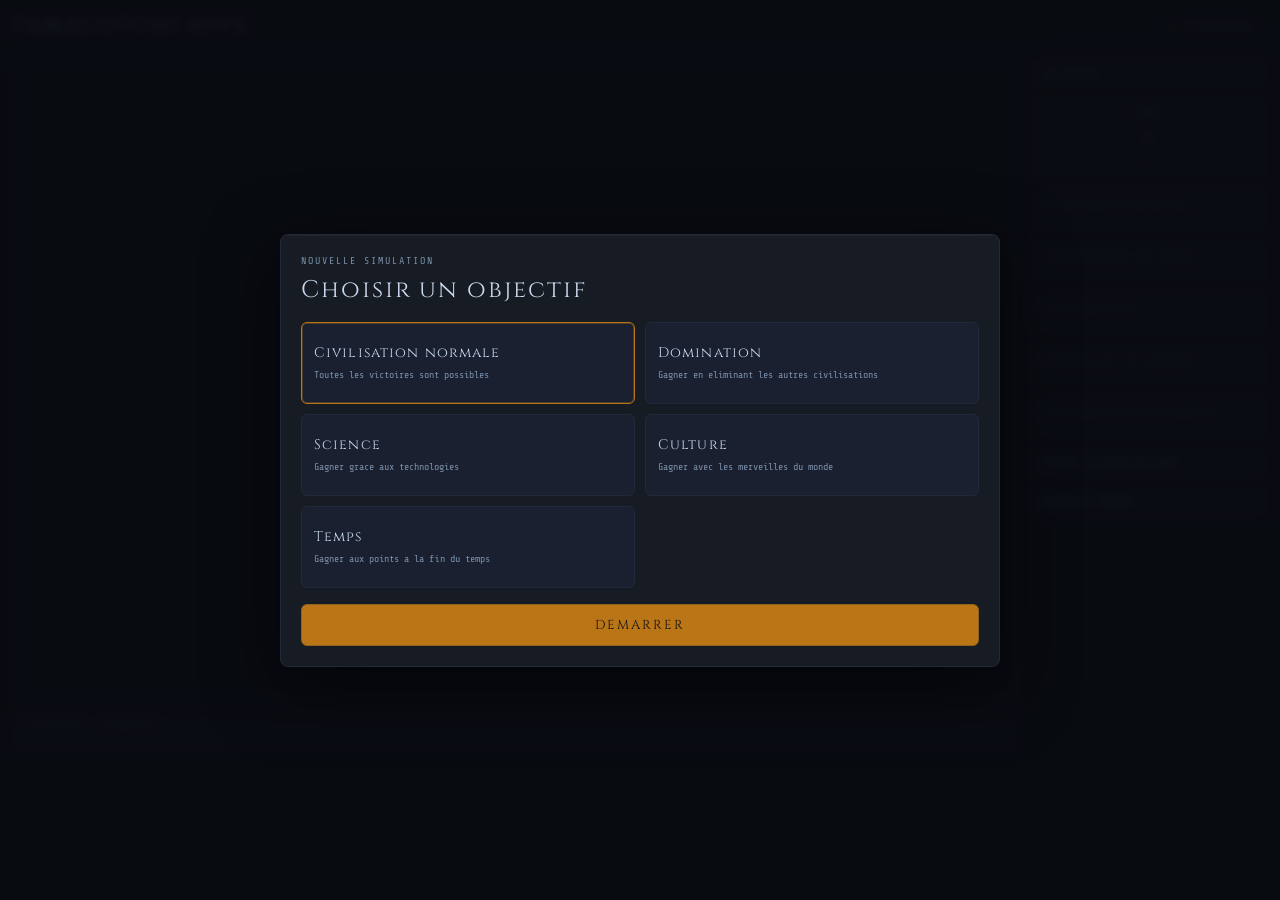
<file: static/index.html>
<!DOCTYPE html>
<html lang="fr">
<head>
  <meta charset="UTF-8"/>
  <meta name="viewport" content="width=device-width, initial-scale=1.0"/>
  <title>Simulation de Civilisation</title>
  <link href="https://fonts.googleapis.com/css2?family=Cinzel:wght@400;600&family=Share+Tech+Mono&display=swap" rel="stylesheet">
  <link rel="stylesheet" href="style.css">
</head>
<body>

<div class="start-screen" id="startScreen">
  <div class="start-panel">
    <div class="start-kicker">Nouvelle simulation</div>
    <h2>Choisir un objectif</h2>
    <div class="start-options">
      <button class="start-option selected" data-objective="normal">
        <span>Civilisation normale</span>
        <small>Toutes les victoires sont possibles</small>
      </button>
      <button class="start-option" data-objective="domination">
        <span>Domination</span>
        <small>Gagner en eliminant les autres civilisations</small>
      </button>
      <button class="start-option" data-objective="science">
        <span>Science</span>
        <small>Gagner grace aux technologies</small>
      </button>
      <button class="start-option" data-objective="culture">
        <span>Culture</span>
        <small>Gagner avec les merveilles du monde</small>
      </button>
      <button class="start-option" data-objective="time">
        <span>Temps</span>
        <small>Gagner aux points a la fin du temps</small>
      </button>
    </div>
    <button class="start-launch" id="startBtn">DEMARRER</button>
  </div>
</div>

<header>
  <h1>TAMAGOTCHI HIVE</h1>
  <div class="conn">
    <div class="dot" id="dot"></div>
    <span id="connLbl">connexion...</span>
  </div>
</header>

<div class="main">

  <!-- Carte -->
  <div class="map-col">
    <div id="mapWrap">
      <canvas id="map"></canvas>
      <div id="tooltip"></div>
    </div>

    <!-- Legende terrain -->
    <div class="panel legend-panel">
      <div class="panel-title">Legende - Terrain</div>
      <div class="legend" id="legend"></div>
    </div>
  </div>

  <!-- Barre laterale -->
  <div class="sidebar">

    <button class="btn-action" id="pauseBtn">⏸ PAUSE</button>

    <!-- Tour -->
    <div class="panel tour-panel">
      <div class="turn-label">TOUR</div>
      <div class="turn-num" id="turnNum">-</div>
      <div class="turn-label" id="eraLabel">-</div>
    </div>

    <div class="panel">
      <div class="panel-title">Classement Mondial</div>
      <div id="powerBoard"></div>
    </div>

    <div class="panel">
      <div class="panel-title">Progression Victoire</div>
      <div id="victoryBoard"></div>
    </div>

    <!-- Civilisations -->
    <div class="panel">
      <div class="panel-title">Civilisations</div>
      <div id="civList"></div>
    </div>

    <!-- Merveilles -->
    <div class="panel">
      <div class="panel-title">Merveilles du Monde</div>
      <div id="wonderList"></div>
    </div>

    <!-- Journal d'evenements -->
    <div class="panel">
      <div class="panel-title">Journal des Evenements</div>
      <div class="events" id="eventLog"></div>
    </div>

    <!-- Boutons -->
    <button class="btn-action" id="techTreeBtn">ARBRE TECHNOLOGIQUE</button>
    <button class="btn-action" id="restartBtn">NOUVEAU MONDE</button>

  </div>
</div>

<!-- Modal arbre technologique -->
<div id="techModal" class="modal-overlay">
  <div class="modal-card">
    <div class="modal-header">
      <span class="modal-title">ARBRE TECHNOLOGIQUE</span>
      <button class="modal-close" id="closeTechBtn">Fermer</button>
    </div>
    <div class="tech-era-labels" id="eraLabels"></div>
    <div class="tech-canvas-wrap">
      <canvas id="techCanvas"></canvas>
    </div>
    <div class="tech-legend">
      <span class="tech-leg-item"><span class="tech-leg-known"></span> Decouverte</span>
      <span class="tech-leg-item"><span class="tech-leg-unknown"></span> Non decouverte</span>
      <span class="tech-leg-item">Points colores = civilisations qui possedent la tech</span>
    </div>
  </div>
</div>

<script src="the.js"></script>
</body>
</html>
</file>
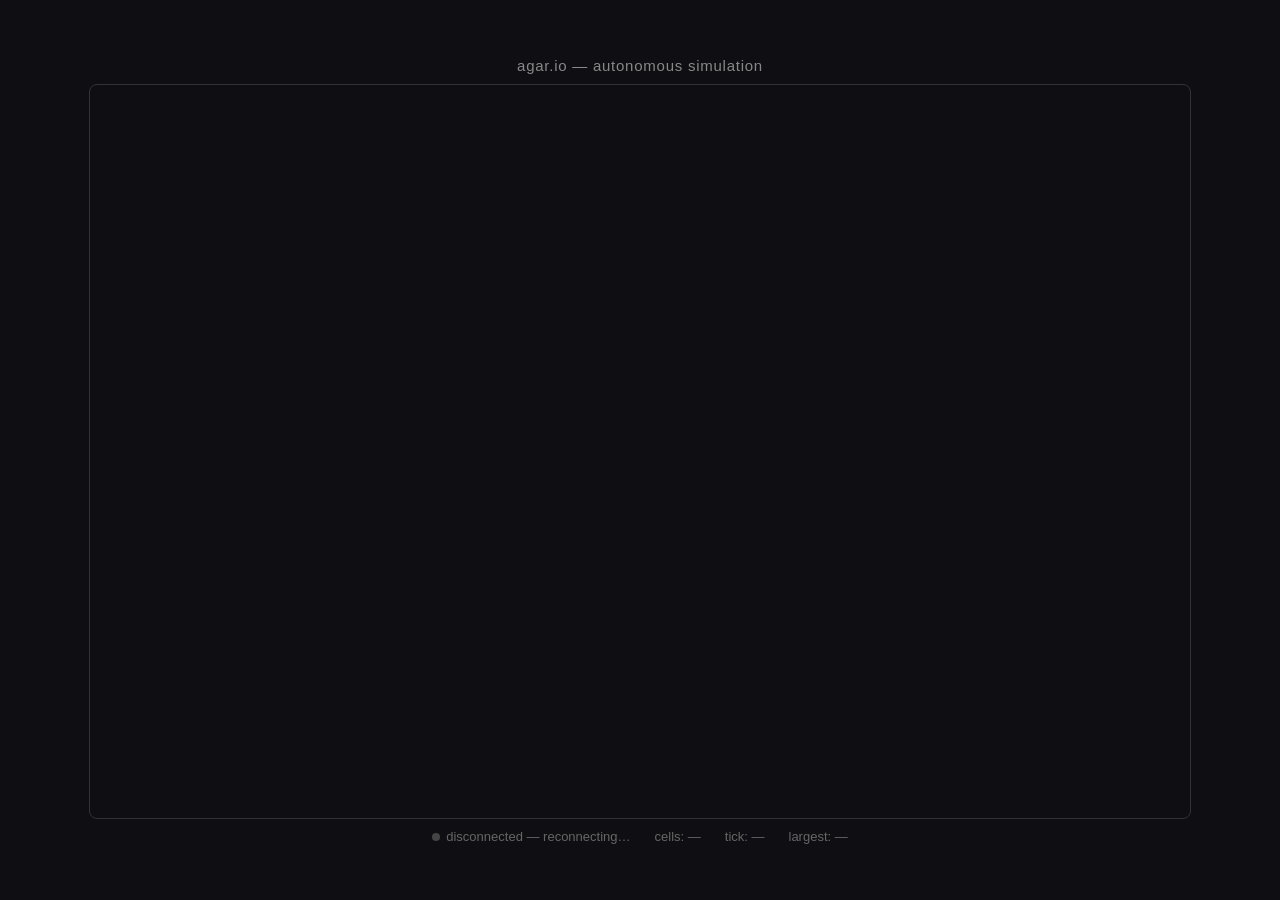
<file: backend/static/index.html>
<!DOCTYPE html>
<html lang="en">
<head>
  <meta charset="UTF-8" />
  <meta name="viewport" content="width=device-width, initial-scale=1.0" />
  <title>Tomodatchi Simulation</title>
  <style>
    * { margin: 0; padding: 0; box-sizing: border-box; }
    body {
      background: #0f0f13;
      display: flex;
      flex-direction: column;
      align-items: center;
      justify-content: center;
      min-height: 100vh;
      font-family: sans-serif;
      color: #ccc;
    }
    h1 { font-size: 15px; font-weight: 500; margin-bottom: 10px; letter-spacing: 0.05em; color: #888; }
    #canvas {
      border: 1px solid #333;
      border-radius: 8px;
      display: block;
    }
    #hud {
      display: flex;
      gap: 24px;
      margin-top: 10px;
      font-size: 13px;
      color: #666;
    }
    #status {
      width: 8px; height: 8px;
      border-radius: 50%;
      background: #444;
      display: inline-block;
      margin-right: 6px;
      vertical-align: middle;
    }
    #status.connected { background: #1D9E75; }
  </style>
</head>
<body>
  <h1>agar.io — autonomous simulation</h1>
  <canvas id="canvas"></canvas>
  <div id="hud">
    <span><span id="status"></span><span id="connLabel">connecting…</span></span>
    <span id="cellCount">cells: —</span>
    <span id="tickLabel">tick: —</span>
    <span id="largest">largest: —</span>
  </div>

  <script>
    // ── Canvas setup ──────────────────────────────────────────────────────────
    const canvas = document.getElementById('canvas');
    const ctx = canvas.getContext('2d');

    // World dimensions (must match Go constants)
    const WORLD_W = 1200;
    const WORLD_H = 800;

    function resize() {
      const maxW = Math.min(window.innerWidth - 32, 1100);
      const scale = maxW / WORLD_W;
      canvas.width  = Math.round(WORLD_W * scale);
      canvas.height = Math.round(WORLD_H * scale);
      canvas.dataset.scale = scale;
    }
    resize();
    window.addEventListener('resize', resize);

    // ── State ─────────────────────────────────────────────────────────────────
    let currentState = null;
    let prevState = null;
    let lastTickTime = 0;
    const TICK_MS = 1000 / 30; // matches server tick rate

    // ── WebSocket ─────────────────────────────────────────────────────────────
    const statusDot   = document.getElementById('status');
    const connLabel   = document.getElementById('connLabel');
    const cellCount   = document.getElementById('cellCount');
    const tickLabel   = document.getElementById('tickLabel');
    const largestSpan = document.getElementById('largest');

    function connect() {
      const ws = new WebSocket(`ws://${location.host}/ws`);

      ws.onopen = () => {
        statusDot.className = 'connected';
        connLabel.textContent = 'connected';
      };

      ws.onmessage = (evt) => {
        prevState = currentState;
        currentState = JSON.parse(evt.data);
        lastTickTime = performance.now();

        // HUD
        cellCount.textContent  = `cells: ${currentState.cells.length}`;
        tickLabel.textContent  = `tick: ${currentState.tick}`;
        const biggest = currentState.cells.reduce((a, b) => a.r > b.r ? a : b, currentState.cells[0]);
        largestSpan.textContent = `largest: r=${Math.round(biggest?.r ?? 0)}`;
      };

      ws.onclose = () => {
        statusDot.className = '';
        connLabel.textContent = 'disconnected — reconnecting…';
        setTimeout(connect, 2000);
      };

      ws.onerror = () => ws.close();
    }

    connect();

    // ── Interpolation helper ──────────────────────────────────────────────────
    // Smoothly blend between prev and current state for buttery rendering
    function lerp(a, b, t) { return a + (b - a) * t; }

    function interpCells(prev, curr, t) {
      if (!prev) return curr;
      // Build a map of prev cells by id for quick lookup
      const prevMap = {};
      for (const c of prev.cells) prevMap[c.id] = c;

      return curr.cells.map(c => {
        const p = prevMap[c.id];
        if (!p) return c;
        return { ...c, x: lerp(p.x, c.x, t), y: lerp(p.y, c.y, t), r: lerp(p.r, c.r, t) };
      });
    }

    // ── Render ────────────────────────────────────────────────────────────────
    function draw() {
      requestAnimationFrame(draw);
      if (!currentState) return;

      const scale = parseFloat(canvas.dataset.scale) || 1;
      const W = canvas.width;
      const H = canvas.height;

      // Interpolation factor (0 → 1 between ticks)
      const t = Math.min((performance.now() - lastTickTime) / TICK_MS, 1);
      const cells   = interpCells(prevState, currentState, t);
      const pellets = currentState.pellets;

      // Background
      ctx.fillStyle = '#0f0f13';
      ctx.fillRect(0, 0, W, H);

      // Grid
      ctx.strokeStyle = 'rgba(255,255,255,0.04)';
      ctx.lineWidth = 0.5;
      const gridSize = 40 * scale;
      for (let x = 0; x < W; x += gridSize) {
        ctx.beginPath(); ctx.moveTo(x, 0); ctx.lineTo(x, H); ctx.stroke();
      }
      for (let y = 0; y < H; y += gridSize) {
        ctx.beginPath(); ctx.moveTo(0, y); ctx.lineTo(W, y); ctx.stroke();
      }

      // Pellets
      for (const p of pellets) {
        ctx.beginPath();
        ctx.arc(p.x * scale, p.y * scale, p.r * scale, 0, Math.PI * 2);
        ctx.fillStyle = p.color;
        ctx.fill();
      }

      // Cells (sorted smallest first so bigger ones render on top)
      const sorted = [...cells].sort((a, b) => a.r - b.r);
      for (const c of sorted) {
        const cx = c.x * scale;
        const cy = c.y * scale;
        const cr = c.r * scale;

        // Cell body
        ctx.beginPath();
        ctx.arc(cx, cy, cr, 0, Math.PI * 2);
        ctx.fillStyle = c.color + 'bb';
        ctx.fill();
        ctx.strokeStyle = c.color;
        ctx.lineWidth = 2;
        ctx.stroke();

        // Size label inside cell
        if (cr > 14) {
          ctx.fillStyle = '#fff';
          ctx.font = `${Math.min(12, cr * 0.35)}px sans-serif`;
          ctx.textAlign = 'center';
          ctx.textBaseline = 'middle';
          ctx.fillText(Math.round(c.r), cx, cy);
        }
      }
    }

    draw();
  </script>
</body>
</html>
</file>
<file: static/style.css>
/* ── Reset & variables ───────────────────────────────────────────────────── */
*, *::before, *::after { margin: 0; padding: 0; box-sizing: border-box; }

:root {
  --bg:      #0d1117;
  --panel:   #161b24;
  --panel2:  #1a2030;
  --border:  #21293a;
  --text:    #7a8fa8;
  --bright:  #c9d8ec;
  --accent:  #BA7517;
  --green:   #1D9E75;
  --mono:    'Share Tech Mono', monospace;
  --serif:   'Cinzel', serif;
}

body {
  background: var(--bg);
  color: var(--bright);
  font-family: var(--mono);
  display: flex;
  flex-direction: column;
  align-items: center;
  min-height: 100vh;
  padding: 12px;
  gap: 10px;
}

.start-screen {
  position: fixed;
  inset: 0;
  z-index: 20;
  display: flex;
  align-items: center;
  justify-content: center;
  padding: 18px;
  background: rgba(8, 11, 16, 0.88);
  backdrop-filter: blur(4px);
}

.start-screen.hidden {
  display: none;
}

.start-panel {
  width: min(720px, 100%);
  background: var(--panel);
  border: 1px solid var(--border);
  border-radius: 8px;
  padding: 20px;
  box-shadow: 0 20px 70px rgba(0,0,0,0.5), inset 0 1px 0 rgba(255,255,255,0.04);
}

.start-kicker {
  font-size: 10px;
  color: var(--text);
  letter-spacing: 0.2em;
  text-transform: uppercase;
  margin-bottom: 8px;
}

.start-panel h2 {
  font-family: var(--serif);
  font-size: 24px;
  font-weight: 400;
  letter-spacing: 0.08em;
  margin-bottom: 16px;
}

.start-options {
  display: grid;
  grid-template-columns: repeat(2, minmax(0, 1fr));
  gap: 10px;
  margin-bottom: 16px;
}

.start-option {
  min-height: 82px;
  text-align: left;
  background: var(--panel2);
  border: 1px solid var(--border);
  border-radius: 6px;
  color: var(--bright);
  padding: 12px;
  cursor: pointer;
  font-family: var(--mono);
}

.start-option:hover,
.start-option.selected {
  border-color: var(--accent);
  box-shadow: inset 0 0 0 1px rgba(186,117,23,0.32);
}

.start-option span {
  display: block;
  font-family: var(--serif);
  font-size: 14px;
  letter-spacing: 0.08em;
  margin-bottom: 6px;
}

.start-option small {
  display: block;
  color: var(--text);
  font-size: 10px;
  line-height: 1.45;
}

.start-launch {
  width: 100%;
  height: 42px;
  border: 1px solid #8c641d;
  border-radius: 6px;
  background: #BA7517;
  color: #111;
  font-family: var(--serif);
  font-size: 13px;
  letter-spacing: 0.16em;
  cursor: pointer;
}

.start-launch:hover {
  filter: brightness(1.08);
}

/* ── Header ─────────────────────────────────────────────────────────────── */
header {
  width: 100%;
  max-width: 1280px;
  display: flex;
  align-items: center;
  justify-content: space-between;
  border-bottom: 1px solid var(--border);
  padding-bottom: 8px;
}

header h1 {
  font-family: var(--serif);
  font-size: 20px;
  letter-spacing: 0.14em;
  font-weight: 400;
  color: var(--bright);
}

.conn {
  display: flex;
  align-items: center;
  gap: 8px;
  font-size: 11px;
  color: var(--text);
}

.dot {
  width: 7px;
  height: 7px;
  border-radius: 50%;
  background: #333;
  transition: background 0.3s;
  flex-shrink: 0;
}
.dot.on { background: var(--green); }

/* ── Main layout ─────────────────────────────────────────────────────────── */
.main {
  width: 100%;
  max-width: 1280px;
  display: grid;
  grid-template-columns: 1fr 240px;
  gap: 10px;
  align-items: start;
}

/* ── Map column ──────────────────────────────────────────────────────────── */
.map-col {
  display: flex;
  flex-direction: column;
  gap: 10px;
}

#mapWrap {
  position: relative;
  border: 1px solid var(--border);
  border-radius: 6px;
  overflow: hidden;
  cursor: crosshair;
  box-shadow: 0 10px 35px rgba(0,0,0,0.35), inset 0 0 0 1px rgba(255,255,255,0.04);
}

canvas { display: block; }

/* ── Sidebar ─────────────────────────────────────────────────────────────── */
.sidebar {
  display: flex;
  flex-direction: column;
  gap: 8px;
}

/* ── Panels ──────────────────────────────────────────────────────────────── */
.panel {
  background: var(--panel);
  border: 1px solid var(--border);
  border-radius: 6px;
  padding: 10px 12px;
  box-shadow: inset 0 1px 0 rgba(255,255,255,0.03);
}

.panel-title {
  font-family: var(--serif);
  font-size: 10px;
  letter-spacing: 0.18em;
  color: var(--text);
  margin-bottom: 8px;
  text-transform: uppercase;
}

/* ── Tour panel ──────────────────────────────────────────────────────────── */
.tour-panel { text-align: center; }

.turn-num {
  font-family: var(--serif);
  font-size: 32px;
  color: var(--bright);
  line-height: 1;
  margin: 4px 0;
}

.turn-label {
  font-size: 9px;
  color: var(--text);
  letter-spacing: 0.22em;
  text-transform: uppercase;
}

/* ── Civ list ────────────────────────────────────────────────────────────── */
.civ-row {
  display: flex;
  align-items: flex-start;
  gap: 8px;
  padding: 6px 0;
  border-bottom: 1px solid var(--border);
}
.civ-row:last-child { border-bottom: none; }

.civ-dot {
  width: 10px;
  height: 10px;
  border-radius: 50%;
  flex-shrink: 0;
  margin-top: 2px;
}

.civ-name {
  flex: 1;
  font-size: 12px;
  color: var(--bright);
  font-weight: bold;
}

.civ-stats {
  font-size: 10px;
  color: var(--text);
  text-align: right;
  line-height: 1.6;
}

.civ-research {
  font-size: 9px;
  color: var(--text);
  margin-top: 2px;
  font-style: italic;
}

.civ-era-badge {
  font-size: 8px;
  letter-spacing: 0.1em;
  padding: 1px 5px;
  border-radius: 3px;
  margin-top: 2px;
  display: inline-block;
}

/* ── Research bar ────────────────────────────────────────────────────────── */
.research-bar-wrap {
  margin-top: 3px;
  height: 3px;
  background: var(--border);
  border-radius: 2px;
  overflow: hidden;
}
.research-bar-fill {
  height: 100%;
  border-radius: 2px;
  background: #378ADD;
  transition: width 0.4s;
}

/* ── Wonders list ────────────────────────────────────────────────────────── */
.wonder-row {
  display: flex;
  align-items: center;
  gap: 6px;
  padding: 5px 0;
  border-bottom: 1px solid var(--border);
  font-size: 11px;
}
.wonder-row:last-child { border-bottom: none; }

.wonder-icon { font-size: 13px; flex-shrink: 0; }
.wonder-icon-img {
  width: 20px;
  height: 20px;
  object-fit: contain;
  display: block;
}
.wonder-name { flex: 1; color: var(--bright); }
.wonder-name.unbuilt { color: var(--text); font-style: italic; }
.wonder-owner { font-size: 9px; text-align: right; }
.wonder-desc { font-size: 9px; color: var(--text); margin-top: 1px; }

/* ── Event log ───────────────────────────────────────────────────────────── */
.events {
  display: flex;
  flex-direction: column;
  gap: 3px;
  max-height: 180px;
  overflow-y: auto;
  scrollbar-width: thin;
  scrollbar-color: var(--border) transparent;
}

.event {
  font-size: 10px;
  color: var(--text);
  border-left: 2px solid var(--border);
  padding-left: 6px;
  line-height: 1.5;
}
.event.new {
  border-left-color: var(--green);
  color: var(--bright);
}
.event.wonder {
  border-left-color: var(--accent);
  color: #f0c060;
}

.power-row {
  display: grid;
  grid-template-columns: 26px 1fr auto;
  align-items: center;
  gap: 8px;
  padding: 6px 0;
  border-bottom: 1px solid var(--border);
  font-size: 10px;
}
.power-row:last-child { border-bottom: none; }

.power-rank {
  color: var(--text);
  font-weight: bold;
  letter-spacing: 0.08em;
}

.power-name {
  display: flex;
  align-items: center;
  gap: 6px;
  color: var(--bright);
  min-width: 0;
  overflow: hidden;
  text-overflow: ellipsis;
  white-space: nowrap;
}

.power-dot {
  width: 8px;
  height: 8px;
  border-radius: 50%;
  flex-shrink: 0;
}

.power-score {
  color: #d3b16c;
  font-weight: bold;
}

.objective-line {
  color: var(--bright);
  font-size: 10px;
  margin-bottom: 8px;
  padding-bottom: 6px;
  border-bottom: 1px solid var(--border);
}

.v-row {
  display: grid;
  grid-template-columns: 72px 1fr auto;
  gap: 6px;
  align-items: center;
  margin-bottom: 6px;
  font-size: 10px;
  color: var(--text);
}
.v-row b { color: var(--bright); font-weight: 600; }
.v-bar {
  height: 6px;
  background: #111824;
  border: 1px solid #273347;
  border-radius: 999px;
  overflow: hidden;
}
.v-bar > div {
  height: 100%;
  background: linear-gradient(90deg,#1d9e75,#378add);
}

/* ── Terrain legend ──────────────────────────────────────────────────────── */
.legend-panel { padding: 8px 12px; }

.legend {
  display: flex;
  flex-wrap: wrap;
  gap: 6px 12px;
  font-size: 10px;
  color: var(--text);
}

.leg {
  display: flex;
  align-items: center;
  gap: 5px;
}

.leg-sq {
  width: 10px;
  height: 10px;
  border-radius: 2px;
  flex-shrink: 0;
}

/* ── Buttons ─────────────────────────────────────────────────────────────── */
.btn-action {
  background: var(--panel);
  border: 1px solid var(--border);
  color: var(--text);
  font-family: var(--mono);
  font-size: 11px;
  letter-spacing: 0.1em;
  padding: 8px 14px;
  border-radius: 4px;
  cursor: pointer;
  width: 100%;
  transition: border-color 0.2s, color 0.2s, background 0.2s;
  text-align: left;
}
.btn-action:hover {
  border-color: var(--bright);
  color: var(--bright);
  background: var(--panel2);
}

/* ── Tooltip ─────────────────────────────────────────────────────────────── */
#tooltip {
  position: absolute;
  background: #0d1117f0;
  border: 1px solid var(--border);
  border-radius: 5px;
  padding: 8px 10px;
  font-size: 11px;
  color: var(--bright);
  pointer-events: none;
  display: none;
  z-index: 10;
  min-width: 160px;
  max-width: 220px;
  line-height: 1.7;
}
.tt-title {
  font-family: var(--serif);
  font-size: 13px;
  margin-bottom: 4px;
}
.tt-muted { color: var(--text); }
.tt-divider {
  border: none;
  border-top: 1px solid var(--border);
  margin: 5px 0;
}
.tt-yield {
  display: flex;
  gap: 8px;
  font-size: 10px;
}
.tt-yield span { color: var(--bright); }

/* ── Tech tree modal ─────────────────────────────────────────────────────── */
.modal-overlay {
  display: none;
  position: fixed;
  inset: 0;
  background: rgba(0,0,0,0.85);
  z-index: 100;
  overflow: auto;
  padding: 20px;
  align-items: flex-start;
  justify-content: center;
}
.modal-overlay.open { display: flex; }

.modal-card {
  background: var(--panel);
  border: 1px solid var(--border);
  border-radius: 8px;
  padding: 20px;
  width: 100%;
  max-width: 960px;
  margin: auto;
}

.modal-header {
  display: flex;
  justify-content: space-between;
  align-items: center;
  margin-bottom: 14px;
}

.modal-title {
  font-family: var(--serif);
  font-size: 15px;
  letter-spacing: 0.12em;
  color: var(--bright);
}

.modal-close {
  background: transparent;
  border: 1px solid var(--border);
  color: var(--text);
  font-family: var(--mono);
  font-size: 11px;
  padding: 4px 12px;
  border-radius: 4px;
  cursor: pointer;
  transition: border-color 0.2s, color 0.2s;
}
.modal-close:hover { border-color: var(--bright); color: var(--bright); }

.tech-canvas-wrap {
  overflow-x: auto;
  border: 1px solid var(--border);
  border-radius: 4px;
}

#techCanvas { display: block; }

.tech-legend {
  display: flex;
  gap: 20px;
  margin-top: 10px;
  font-size: 10px;
  color: var(--text);
  flex-wrap: wrap;
}

.tech-leg-item {
  display: flex;
  align-items: center;
  gap: 6px;
}

.tech-leg-known {
  display: inline-block;
  width: 14px; height: 14px;
  border-radius: 3px;
  background: #1D9E7544;
  border: 1.5px solid #1D9E75;
}

.tech-leg-unknown {
  display: inline-block;
  width: 14px; height: 14px;
  border-radius: 3px;
  background: #161b24;
  border: 1px solid #21293a;
}

/* ── Scrollbar ────────────────────────────────────────────────────────────── */
::-webkit-scrollbar { width: 4px; }
::-webkit-scrollbar-track { background: transparent; }
::-webkit-scrollbar-thumb { background: var(--border); border-radius: 2px; }

@media (max-width: 720px) {
  .start-options {
    grid-template-columns: 1fr;
  }
}
</file>
